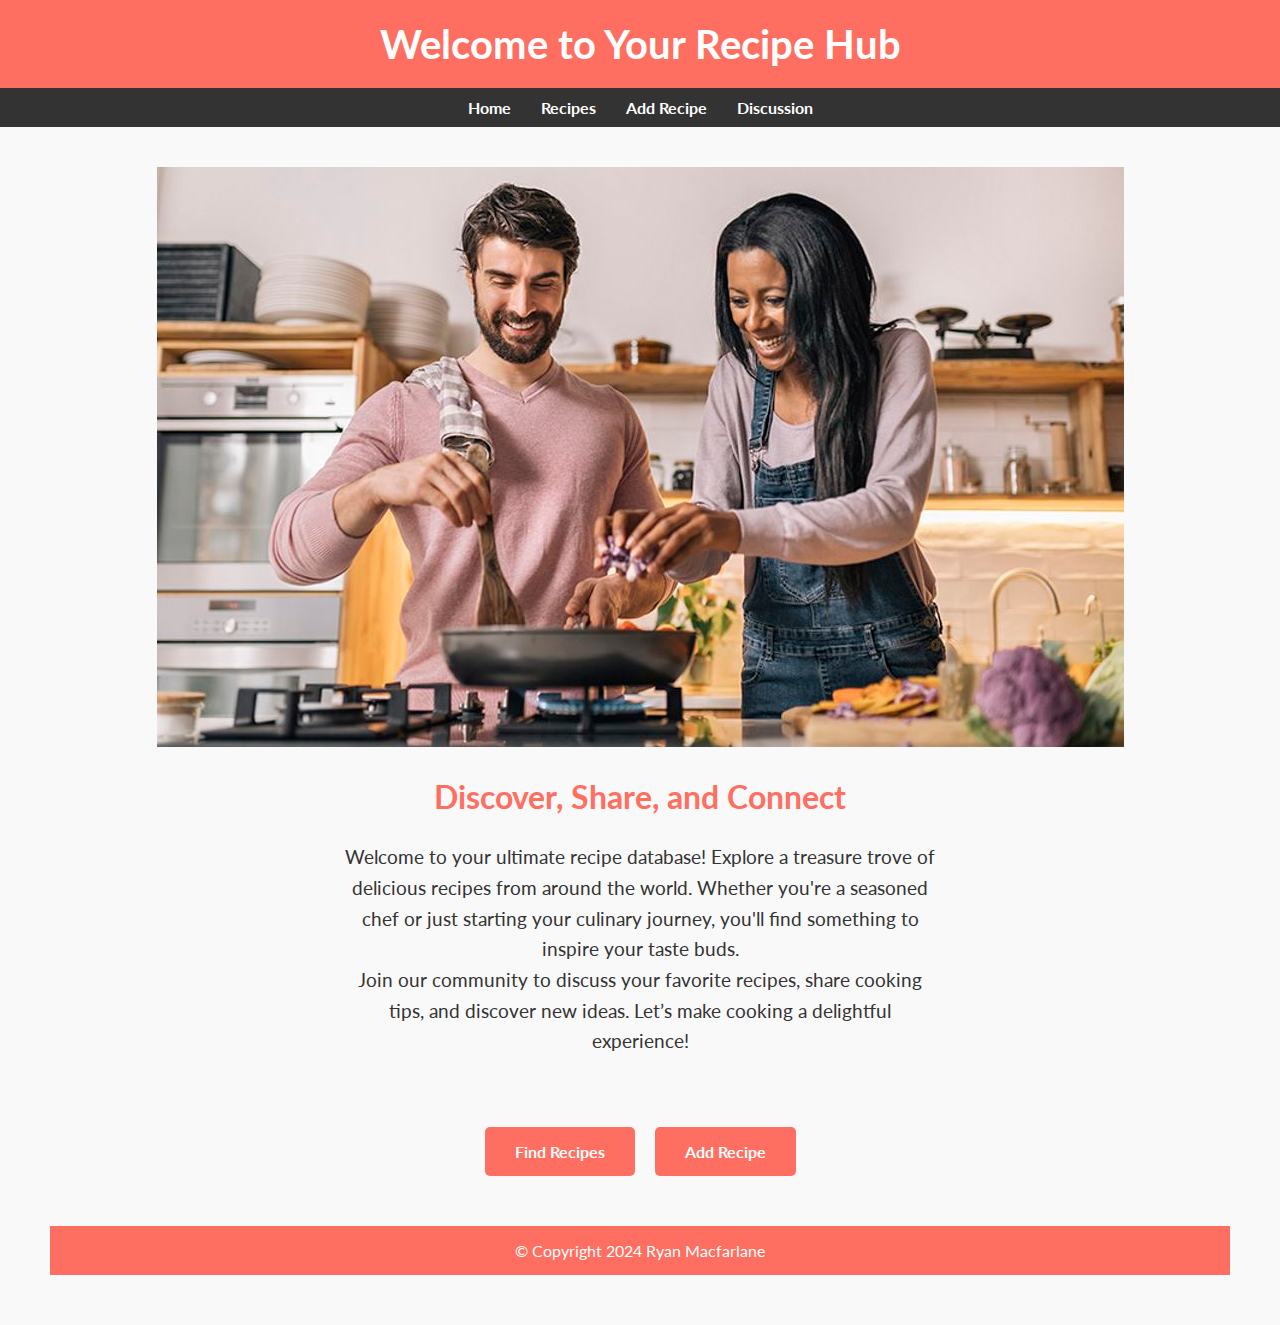
<file: index.html>
<!doctype html>
<html lang="en">

<head>
  <meta charset="utf-8">
  <title>Welcome to Your Recipe Database!</title>
  <meta name="description" content="Discover a world of recipes, connect with food lovers, and share your culinary creations!">
  <meta name="viewport" content="width=device-width, initial-scale=1">
  <link rel="stylesheet" href="css/style.css">

  <link rel="preconnect" href="https://fonts.googleapis.com">
  <link rel="preconnect" href="https://fonts.gstatic.com" crossorigin>
  <link href="https://fonts.googleapis.com/css2?family=Lato:ital,wght@0,100;0,300;0,400;0,700;0,900;1,100;1,300;1,400;1,700;1,900&display=swap" rel="stylesheet">
  
  <style>
    
  </style>
</head>

<body>
  <header>
    <h1>Welcome to Your Recipe Hub</h1>
  </header>

  <ul class="nav">
    <li><a href="index.html">Home</a></li>
    <li><a href="recipe.html">Recipes</a></li>
    <li><a href="form.html">Add Recipe</a></li>
    <li><a href="discussion.html">Discussion</a></li>
  </ul>

  <div class="intro">

    <img src="cooking.jpg" alt="couple cooking" srcset="">

    <h2>Discover, Share, and Connect</h2>
    <p>
      Welcome to your ultimate recipe database! Explore a treasure trove of delicious recipes 
      from around the world. Whether you're a seasoned chef or just starting your culinary 
      journey, you'll find something to inspire your taste buds.
    </p>
    <p>
      Join our community to discuss your favorite recipes, share cooking tips, and discover 
      new ideas. Let’s make cooking a delightful experience!
    </p>
  </div>

  <div class="buttons">
    <a href="recipe.html">Find Recipes</a>
    <a href="form.html">Add Recipe</a>
  </div>

</body>
<footer>
  © Copyright 2024 Ryan Macfarlane

</footer>

</html>
</file>
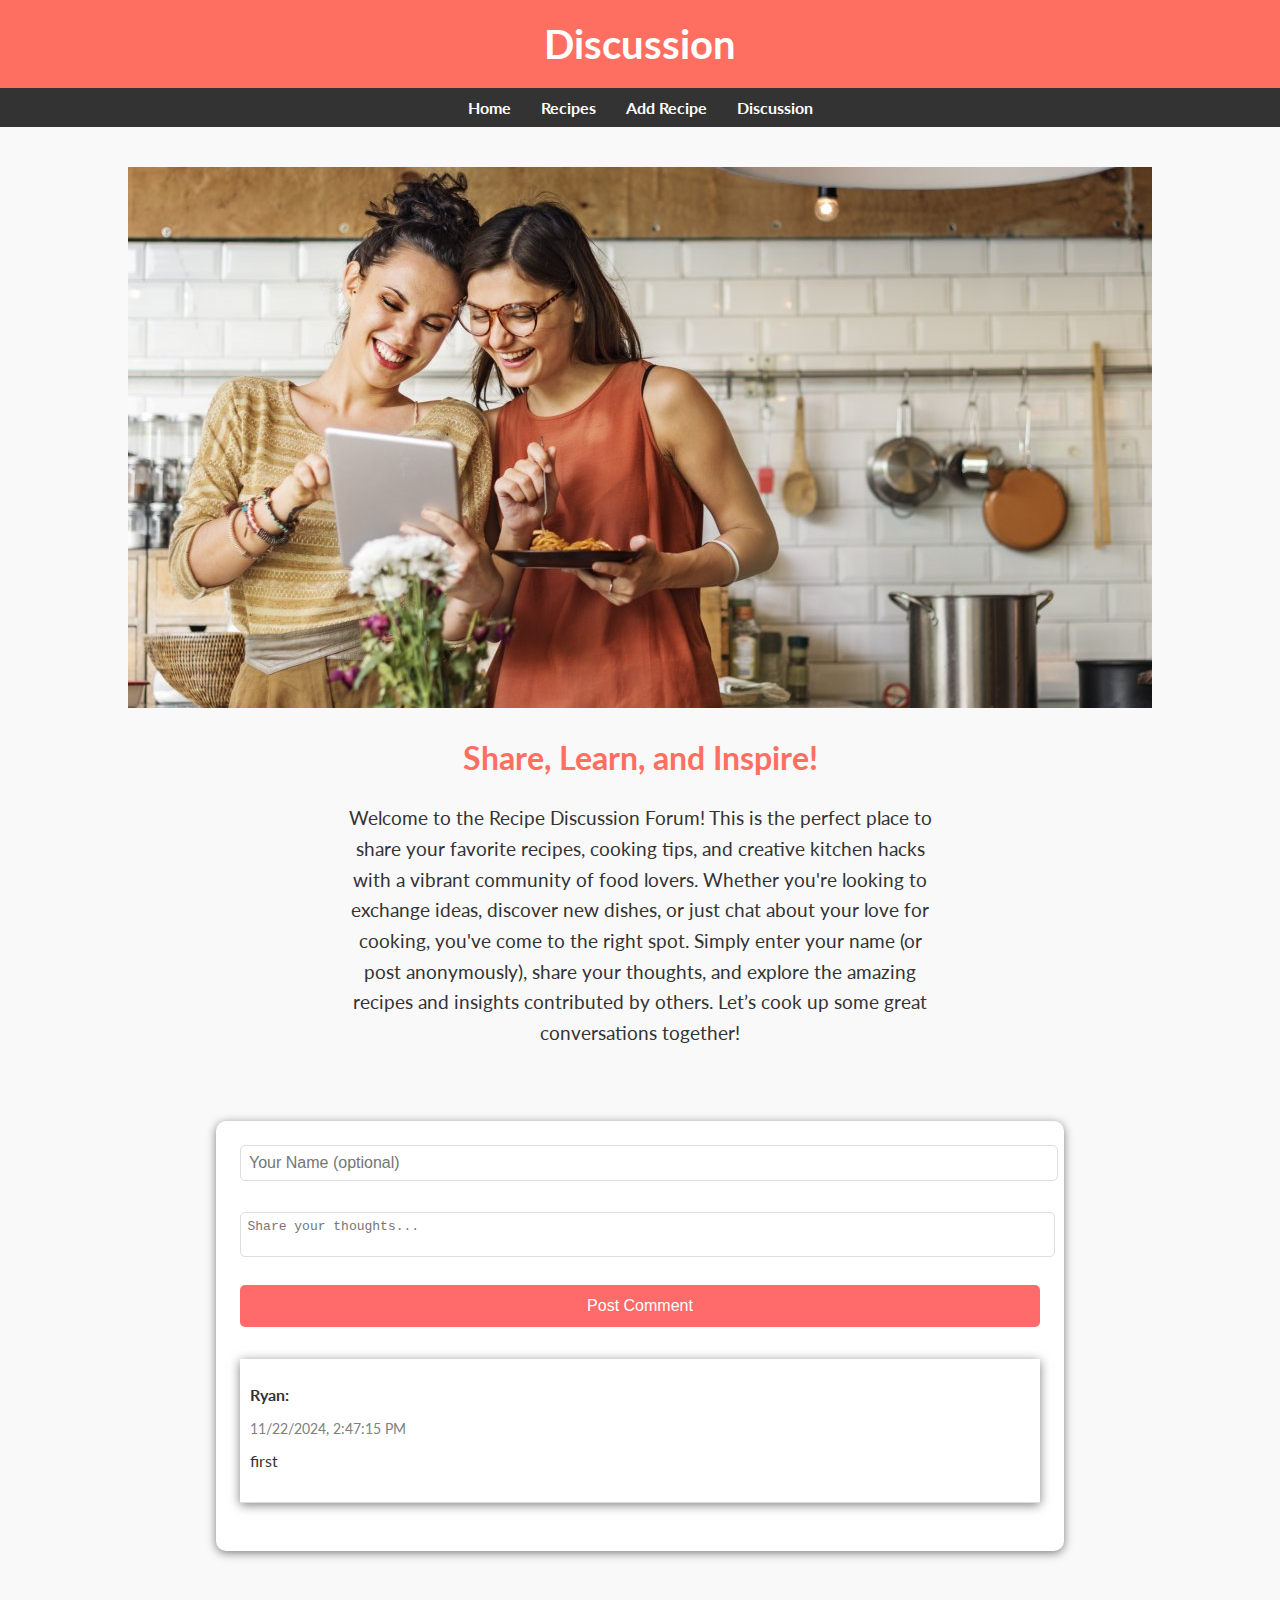
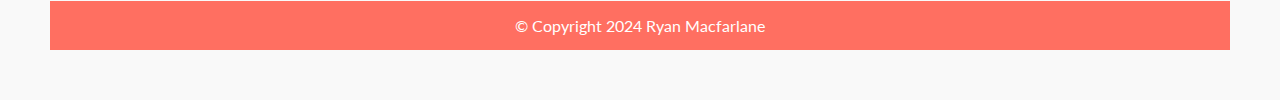
<file: discussion.html>
<!DOCTYPE html>
<html lang="en">

<head>
    <meta charset="UTF-8">
    <meta name="viewport" content="width=device-width, initial-scale=1.0">
    <title>Discussion</title>
    <link rel="preconnect" href="https://fonts.googleapis.com">
    <link rel="preconnect" href="https://fonts.gstatic.com" crossorigin>
    <link rel="stylesheet" href="css/style.css">
    <link href="https://fonts.googleapis.com/css2?family=Lato:ital,wght@0,100;0,300;0,400;0,700;0,900&display=swap"
        rel="stylesheet">
    <style>
        


        .discussion-container {
            max-width: 800px;
            margin: 2em auto;
            background: white;
            padding: 1.5em;
            border-radius: 10px;
            box-shadow: 0 2px 10px rgba(0, 0, 0, 0.5);
        }

        .comment-form input,
        .comment-form textarea {
            width: 100%;
            padding: 0.5em;
            font-size: 1em;
            margin-bottom: 1em;
            border: 1px solid #ddd;
            border-radius: 5px;
        }

        .comment-form textarea {
            resize: none;
            
        }

        .comment-form button {
            background-color: #ff6b6b;
            color: white;
            border: none;
            padding: 0.75em 1.5em;
            font-size: 1em;
            border-radius: 5px;
            cursor: pointer;
        }

        .comment-form button:hover {
            background-color: #e55e5e;
        }

        .comments-list {
            list-style: none;
            padding: 0;
            margin-top: 2em;
        }

        .comments-list li {
            margin-bottom: 1.5em;
            padding: 10px;
            padding-bottom: 1em;
            border-bottom: 1px solid #ddd;
            word-wrap: break-word; 
            box-shadow: 0 2px 10px rgba(0, 0, 0, 0.5);
        }

        .comments-list .author {
            font-weight: bold;
        }

        .comments-list .timestamp {
            font-size: 0.9em;
            color: gray;
        }

        .comments-list .message {
            margin-top: 0.5em;
        }

    </style>
</head>

<body>
    <header>
        <h1>Discussion</h1>
    </header>
    <ul class="nav">
        <li><a href="index.html">Home</a></li>
        <li><a href="recipe.html">Recipes</a></li>
        <li><a href="form.html">Add Recipe</a></li>
        <li><a href="discussion.html">Discussion</a></li>
    </ul>
    <div class="intro">
        <img src="sharerecipes.jpeg" alt="" srcset="">
        <h2>Share, Learn, and Inspire!</h2>
        <p>Welcome to the Recipe Discussion Forum! This is the perfect place to share your favorite recipes,
            cooking tips, and creative kitchen hacks with a vibrant community of food lovers. Whether you're looking
            to exchange ideas, discover new dishes, or just chat about your love for cooking, you've come to the right
            spot. Simply enter your name (or post anonymously), share your thoughts, and explore the amazing recipes
            and insights contributed by others. Let’s cook up some great conversations together!</p>
    </div>

    <div class="discussion-container">
        <form class="comment-form">
            <input type="text" id="commentAuthor" placeholder="Your Name (optional)">
            <textarea id="commentText" placeholder="Share your thoughts..." maxlength="500" required></textarea>
            <button type="button" onclick="addComment()">Post Comment</button>
        </form>
        <ul class="comments-list" id="commentsList">
            <!-- Comments will be dynamically added here -->
            <li>
                <p class="author">Ryan:</p>
                <p class="timestamp">11/22/2024, 2:47:15 PM</p>
                <p class="message">first</p>
            </li>
        </ul>
    </div>

    <script>
        function addComment() {
            const authorInput = document.getElementById('commentAuthor').value.trim();
            const commentText = document.getElementById('commentText').value.trim();
            const authorName = authorInput || "Anonymous"; // Default to 'Anonymous' if name is blank

            if (commentText) {
                const commentsList = document.getElementById('commentsList');

                // Get the current date and time
                const now = new Date();
                const timestamp = now.toLocaleString(); // Formats the date and time as per the user's locale

                const listItem = document.createElement('li');
                listItem.innerHTML = `
                    <p class="author">${authorName}:</p>
                    <p class="timestamp">${timestamp}</p>
                    <p class="message">${commentText}</p>
                `;

                commentsList.appendChild(listItem);
                document.getElementById('commentAuthor').value = ''; // Clear the name field
                document.getElementById('commentText').value = ''; // Clear the comment field
                console.log("Comment added successfully")
            } else {
                alert('Please write a comment before posting.');
            }
        }
    </script>
</body>

<footer>
    © Copyright 2024 Ryan Macfarlane
  
  </footer>

</html>
</file>
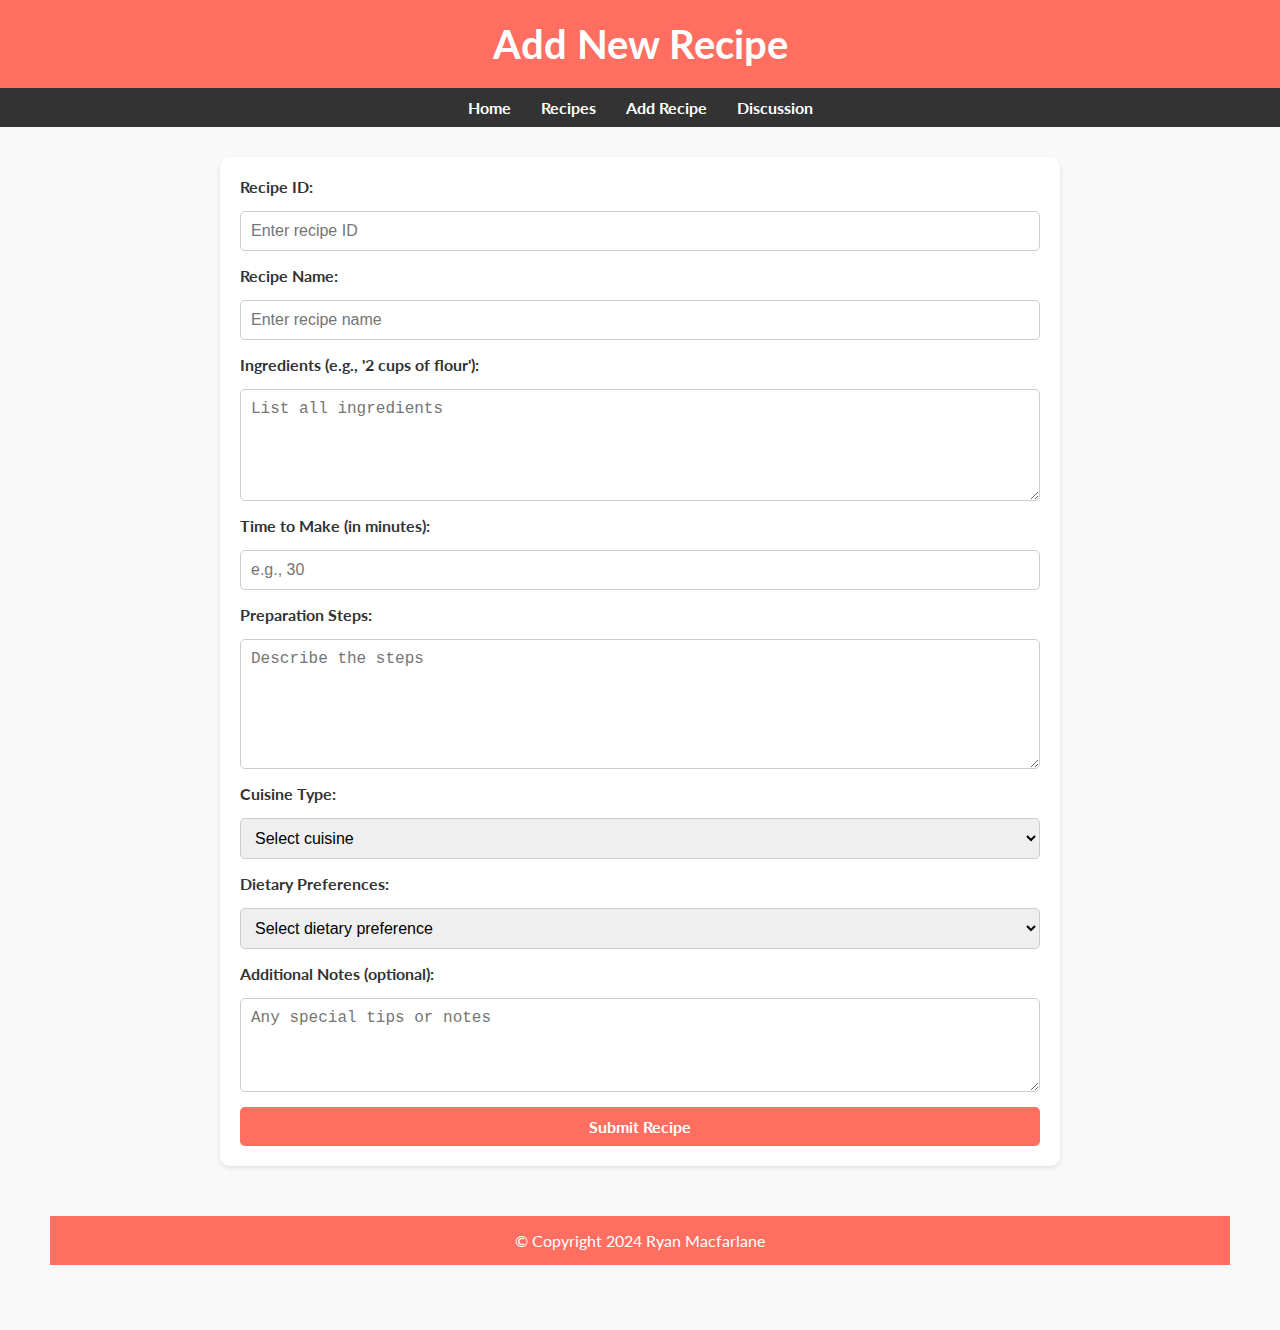
<file: form.html>
<!DOCTYPE html>
<html lang="en">

<head>
  <meta charset="UTF-8">
  <meta name="viewport" content="width=device-width, initial-scale=1.0">
  <title>Add New Recipe</title>
  <link rel="stylesheet" href="css/style.css">
  <link rel="preconnect" href="https://fonts.googleapis.com">
  <link rel="preconnect" href="https://fonts.gstatic.com" crossorigin>
  <link href="https://fonts.googleapis.com/css2?family=Lato:ital,wght@0,100;0,300;0,400;0,700;0,900&display=swap" rel="stylesheet">
</head>

<body>
  <header>
    <h1>Add New Recipe</h1>
  </header>

  <ul class="nav">
    <li><a href="index.html">Home</a></li>
    <li><a href="recipe.html">Recipes</a></li>
    <li><a href="form.html">Add Recipe</a></li>
    <li><a href="discussion.html">Discussion</a></li>
  </ul>

  <div class="form-container">
    <form id="recipeForm">
      <label for="recipeId">Recipe ID:</label>
      <input type="text" id="recipeId" name="recipeId" required placeholder="Enter recipe ID">
    
      <label for="recipeName">Recipe Name:</label>
      <input type="text" id="recipeName" name="recipeName" required placeholder="Enter recipe name">
    
      <label for="ingredients">Ingredients (e.g., '2 cups of flour'):</label>
      <textarea id="ingredients" name="ingredients" rows="5" required placeholder="List all ingredients"></textarea>
    
      <label for="time">Time to Make (in minutes):</label>
      <input type="number" id="time" name="time" required placeholder="e.g., 30">
    
      <label for="steps">Preparation Steps:</label>
      <textarea id="steps" name="steps" rows="6" required placeholder="Describe the steps"></textarea>
    
      <label for="cuisine">Cuisine Type:</label>
      <select id="cuisine" name="cuisine" required>
        <option value="" disabled selected>Select cuisine</option>
        <option value="American">American</option>
        <option value="Italian">Italian</option>
        <option value="Asian">Asian</option>
        <option value="Mexican">Mexican</option>
        <option value="Indian">Indian</option>
        <option value="Other">Other</option>
      </select>
    
      <label for="diet">Dietary Preferences:</label>
      <select id="diet" name="diet">
        <option value="" disabled selected>Select dietary preference</option>
        <option value="None">None</option>
        <option value="Vegetarian">Vegetarian</option>
        <option value="Vegan">Vegan</option>
        <option value="Gluten-Free">Gluten-Free</option>
        <option value="Other">Other</option>
      </select>
    
      <label for="notes">Additional Notes (optional):</label>
      <textarea id="notes" name="notes" rows="4" placeholder="Any special tips or notes"></textarea>
    
      <button type="submit" class="submit">Submit Recipe</button>
    </form>
    
  </div>

  <script>
    document.getElementById('recipeForm').addEventListener('submit', async function (event) {
      event.preventDefault();
  
      // Gather form data
      const recipeData = {
        id: document.getElementById('recipeId').value, // Include manual ID
        name: document.getElementById('recipeName').value,
        ingredients: document.getElementById('ingredients').value,
        time: parseInt(document.getElementById('time').value, 10),
        steps: document.getElementById('steps').value,
        cuisine: document.getElementById('cuisine').value,
        diet: document.getElementById('diet').value || "None",
        notes: document.getElementById('notes').value || "",
      };
  
      try {
        const response = await fetch("https://l11205ybn8.execute-api.us-east-2.amazonaws.com/items", {
          method: "PUT", 
          headers: {
            "Content-Type": "application/json",
          },
          body: JSON.stringify(recipeData),
        });
  
        if (response.ok) {
          alert("Recipe added successfully!");
          console.log("Recipe added successfully")
          document.getElementById('recipeForm').reset();
        } else {
          const errorData = await response.json();
          console.error("Error adding recipe:", errorData);
          alert("Failed to add the recipe. Please try again.");
        }
      } catch (error) {
        console.error("Request failed:", error);
        alert("An error occurred while submitting the recipe.");
      }
    });
  </script>
  
</body>
<footer>
  © Copyright 2024 Ryan Macfarlane

</footer>
</html>
</file>
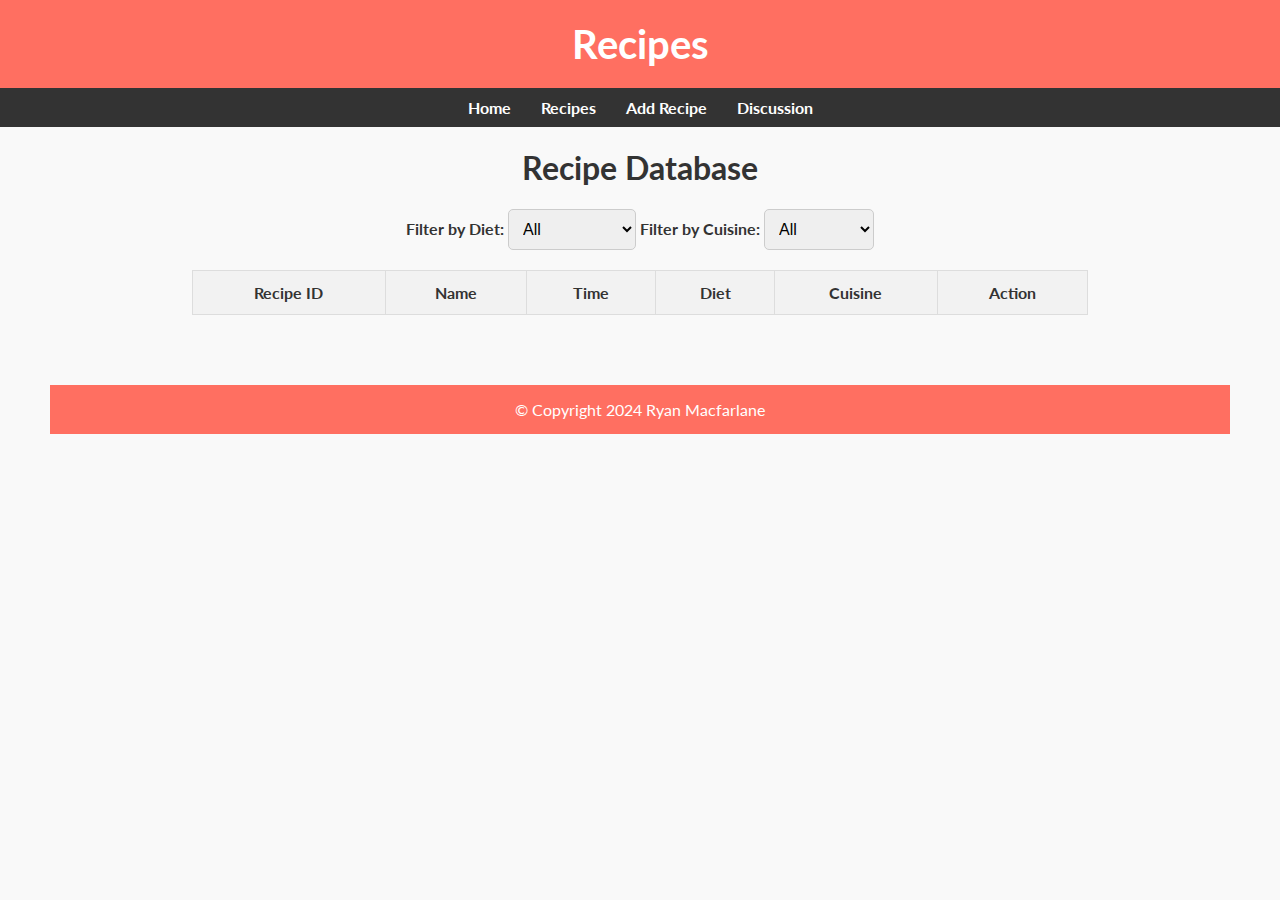
<file: recipe.html>
<!DOCTYPE html>
<html lang="en">

<head>
  <meta charset="UTF-8">
  <meta name="viewport" content="width=device-width, initial-scale=1.0">
  <title>Document</title>
  <link rel="preconnect" href="https://fonts.googleapis.com">
  <link rel="preconnect" href="https://fonts.gstatic.com" crossorigin>
  <link
    href="https://fonts.googleapis.com/css2?family=Lato:ital,wght@0,100;0,300;0,400;0,700;0,900;1,100;1,300;1,400;1,700;1,900&display=swap"
    rel="stylesheet">
  <link rel="stylesheet" href="css/style.css">
  
  <!-- Internal Styles to Center the Table -->
  <style>
   
    .container {
      display: flex;
  flex-direction: column;
  justify-content: center;
  align-items: center;

    }

    table {
      width: 70%;
      border-collapse: collapse;
      margin: 20px 0;
      text-align: left;
    }

    table, th, td {
      border: 1px solid #ddd;
    }

    th, td {
      padding: 12px 15px;
      text-align: center;
    }

    th {
      background-color: #f2f2f2;
    }

    td button {
      margin: 5px;
      padding: 8px;
      cursor: pointer;
    }

    td button:hover {
      background-color: #ddd;
    }
  </style>
</head>

<header>
  <h1>Recipes</h1>
</header>

<body>
  <ul class="nav">
    <li><a href="index.html">Home</a></li>
    <li><a href="recipe.html">Recipes</a></li>
    <li><a href="form.html">Add Recipe</a></li>
    <li><a href="discussion.html">Discussion</a></li>
  </ul>

  <div class="container">
    <h1>Recipe Database</h1>
  
    <!-- Filter Section -->
    <div>
      <label for="dietFilter">Filter by Diet:</label>
      <select id="dietFilter" onchange="loadRecipes()">
        <option value="">All</option>
        <option value="None">None</option>
        <option value="Vegetarian">Vegetarian</option>
        <option value="Vegan">Vegan</option>
        <option value="Gluten-Free">Gluten-Free</option>
        <option value="Other">Other</option>
      </select>
  
      <label for="cuisineFilter">Filter by Cuisine:</label>
      <select id="cuisineFilter" onchange="loadRecipes()">
        <option value="">All</option>
        <option value="American">American</option>
        <option value="Italian">Italian</option>
        <option value="Asian">Asian</option>
        <option value="Mexican">Mexican</option>
        <option value="Indian">Indian</option>
        <option value="Other">Other</option>
      </select>
    </div>
  
    <!-- Table to display recipes -->
    <table id="recipe-table" border="1">
      <thead>
        <tr>
          <th>Recipe ID</th>
          <th>Name</th>
          <th>Time</th>
          <th>Diet</th>
          <th>Cuisine</th>
          <th>Action</th>
        </tr>
      </thead>
      <tbody id="table-body">
        <!-- Populated dynamically -->
      </tbody>
    </table>
  </div>

  <script>
    // Function to load recipes from the server with filters applied
    function loadRecipes() {
      const dietFilter = document.getElementById('dietFilter').value;
      const cuisineFilter = document.getElementById('cuisineFilter').value;

      const url = new URL("https://l11205ybn8.execute-api.us-east-2.amazonaws.com/items");
      const params = new URLSearchParams();
      if (dietFilter) params.append('diet', dietFilter);
      if (cuisineFilter) params.append('cuisine', cuisineFilter);

      url.search = params.toString(); // Append the filters to the URL

      const xhr = new XMLHttpRequest();
      xhr.open("GET", url);
      xhr.onload = function () {
        if (xhr.status === 200) {
          const recipes = JSON.parse(xhr.responseText);
          const tableBody = document.getElementById("table-body");
          tableBody.innerHTML = ""; // Clear table

          // Populate table rows with recipes
          recipes.forEach(recipe => {
            const row = document.createElement("tr");

            const idCell = document.createElement("td");
            idCell.textContent = recipe.id;
            row.appendChild(idCell);

            const nameCell = document.createElement("td");
            nameCell.textContent = recipe.name;
            row.appendChild(nameCell);

            const timeCell = document.createElement("td");
            timeCell.textContent = recipe.time;
            row.appendChild(timeCell);

            const dietCell = document.createElement("td");
            dietCell.textContent = recipe.diet;
            row.appendChild(dietCell);

            const cuisineCell = document.createElement("td");
            cuisineCell.textContent = recipe.cuisine;
            row.appendChild(cuisineCell);

            const actionCell = document.createElement("td");
            
            // Create View button
            const viewButton = document.createElement("button");
            viewButton.textContent = "View";
            viewButton.onclick = function () {
              window.location.href = `view-recipe.html?id=${recipe.id}`;
            };
            actionCell.appendChild(viewButton);

            // Create Delete button
            const deleteButton = document.createElement("button");
            deleteButton.textContent = "Delete";
            deleteButton.onclick = function () {
              deleteRecipe(recipe.id);
            };
            actionCell.appendChild(deleteButton);
            row.appendChild(actionCell);

            tableBody.appendChild(row);
            console.log("Table retrieved successfully")
          });
        } else {
          console.error("Error loading recipes:", xhr.responseText);
        }
      };
      xhr.send();
    }

    // Function to delete a recipe
    function deleteRecipe(id) {
      const xhr = new XMLHttpRequest();
      xhr.open("DELETE", `https://l11205ybn8.execute-api.us-east-2.amazonaws.com/items/${id}`);
      xhr.onload = function () {
        if (xhr.status === 200) {
          loadRecipes(); // Refresh table after deletion
          console.log("Recipe deleted successfully")
        } else {
          console.error("Error deleting recipe:", xhr.responseText);
        }
      };
      xhr.send();
    }

    // Initial call to load recipes when the page is loaded
    loadRecipes();
  </script>

</body>

<footer>
  © Copyright 2024 Ryan Macfarlane

</footer>

</html>
</file>
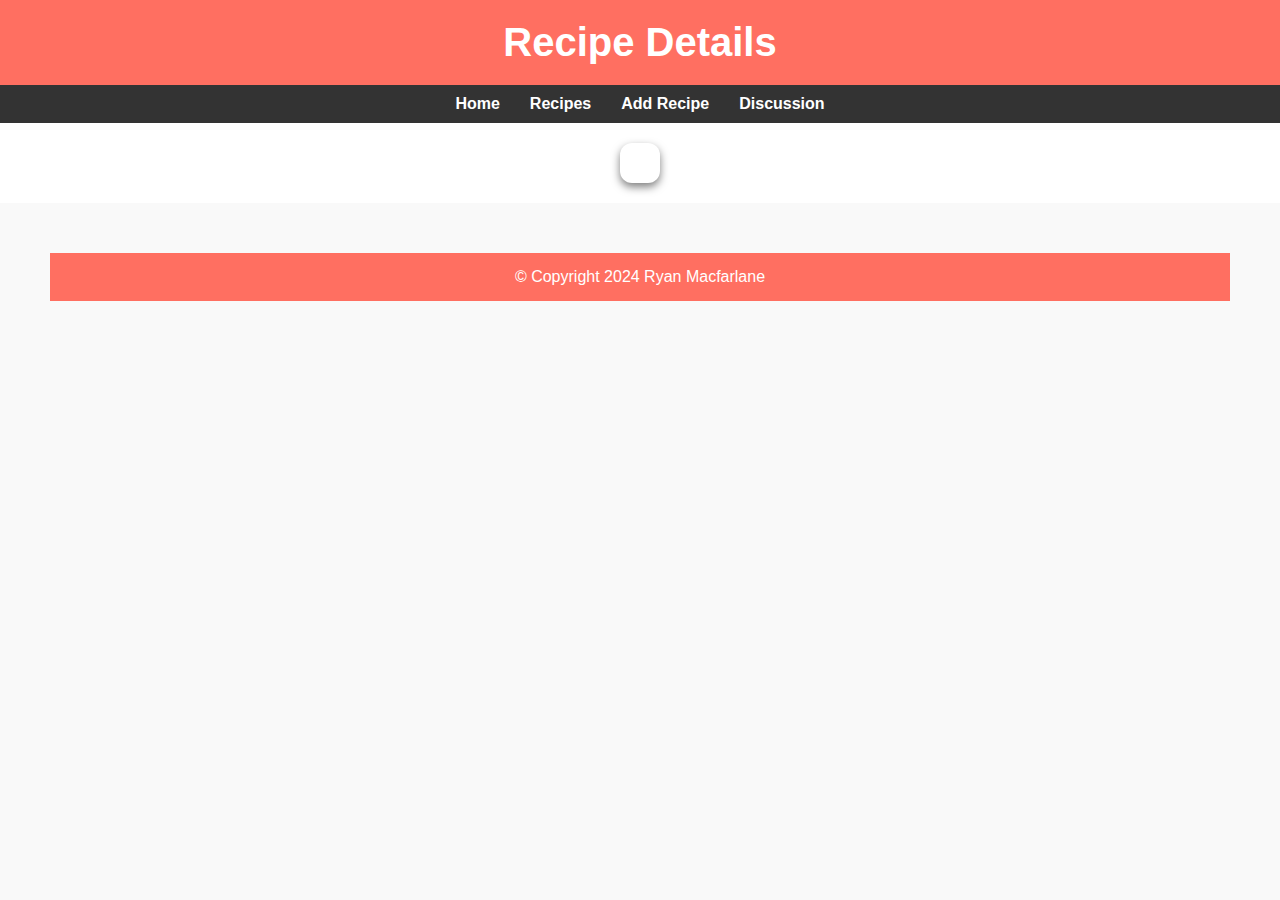
<file: view-recipe.html>
<!DOCTYPE html>
<html lang="en">

<head>
    <meta charset="UTF-8">
    <meta name="viewport" content="width=device-width, initial-scale=1.0">
    <title>View Recipe</title>
    <link rel="stylesheet" href="css/style.css">
</head>

<body>

    <style>
        .container {
            display: flex;
            flex-direction: column;
            justify-content: center;
            align-items: center;
            gap: 4px;
            padding: 20px;
            background-color: white;



        }

        #recipe-details {
            border-radius: 12px;
            /* You can add other styles as needed */
            box-shadow: 0 4px 8px rgba(0, 0, 0, 0.5);
            padding: 20px;
        }
    </style>
    <header>
        <h1>Recipe Details</h1>
    </header>

    <ul class="nav">
        <li><a href="index.html">Home</a></li>
        <li><a href="recipe.html">Recipes</a></li>
        <li><a href="form.html">Add Recipe</a></li>
        <li><a href="discussion.html">Discussion</a></li>
    </ul>

    <div class="container">

        <div id="recipe-details">
            <!-- Recipe details will be populated dynamically -->
        </div>
    </div>


    <script>
        // Function to fetch and display recipe details
        function loadRecipeDetails() {
            const urlParams = new URLSearchParams(window.location.search);
            const recipeId = urlParams.get('id');

            const xhr = new XMLHttpRequest();
            xhr.open("GET", `https://l11205ybn8.execute-api.us-east-2.amazonaws.com/items/${recipeId}`);
            xhr.onload = function () {
                if (xhr.status === 200) {
                    const recipe = JSON.parse(xhr.responseText);

                    const recipeDetailsDiv = document.getElementById('recipe-details');

                    // Split ingredients and steps by newline to create arrays
                    const ingredientsArray = recipe.ingredients.split('\n').map(ingredient => ingredient.trim()).filter(ingredient => ingredient !== "");
                    const stepsArray = recipe.steps.split('\n').map(step => step.trim()).filter(step => step !== "");

                    // Display recipe details
                    recipeDetailsDiv.innerHTML = `
                <h2>${recipe.name}</h2>
                <p><strong>Time:</strong> ${recipe.time}</p>
                <p><strong>Diet:</strong> ${recipe.diet}</p>
                <p><strong>Cuisine:</strong> ${recipe.cuisine}</p>
                <p><strong>Ingredients:</strong></p>
                <ul>
                    ${ingredientsArray.map(ingredient => `<li>${ingredient}</li>`).join('')}
                </ul>
                <p><strong>Steps:</strong></p>
                <ul>
                    ${stepsArray.map(step => `<li>${step}</li>`).join('')}
                </ul>
                <p><strong>Notes:</strong> ${recipe.notes || "N/A"}</p>`;
                console.log("Recipe displayed successfully")
                } else {
                    console.error("Error loading recipe:", xhr.responseText);
                }
            };
            xhr.send();
        }


        // Load recipe details when the page is loaded
        loadRecipeDetails();
    </script>

</body>

<footer>
    © Copyright 2024 Ryan Macfarlane

</footer>

</html>
</file>
<file: css/style.css>
body {
  font-family: 'Lato', sans-serif;
  margin: 0;
  padding: 0;
  background-color: #f9f9f9;
  color: #333;
}

header {
  text-align: center;
  padding: 20px;
  background-color: #ff6f61;
  color: white;
}

footer {
  text-align: center;
  padding: 15px;
  background-color: #ff6f61;
  color: white;
}

header h1 {
  margin: 0;
  font-size: 2.5rem;
}

.nav {
  display: flex;
  justify-content: center;
  list-style: none;
  padding: 10px;
  background-color: #333;
  margin: 0;
}

.nav li {
  margin: 0 15px;
}

.nav a {
  text-decoration: none;
  color: white;
  font-weight: 700;
}

.intro {
  text-align: center;
  padding: 40px;
}

.intro h2 {
  color: #ff6f61;
  font-size: 2rem;
}

.intro p {
  max-width: 600px;
  margin: 0 auto;
  font-size: 1.2rem;
  line-height: 1.6;
}

.buttons {
  display: flex;
  justify-content: center;
  margin-top: 30px;
  gap: 20px;
}

.buttons a {
  
  text-decoration: none;
  padding: 15px 30px;
  font-size: 1rem;
  font-weight: bold;
  color: white;
  background-color: #ff6f61;
  border-radius: 5px;
  transition: background-color 0.3s ease;
}

.submit {
  background-color: #ff6f61;
      color: white;
      font-weight: bold;
      border: none;
      cursor: pointer;
      font-family: "Lato";
}

.submit:hover {
  background-color: #e05b50;
}

.buttons a:hover {
  background-color: #e05b50;
}

.form-container {
  max-width: 800px;
  margin: 30px auto;
  background: white;
  padding: 20px;
  border-radius: 10px;
  box-shadow: 0 2px 5px rgba(0, 0, 0, 0.1);
}

form {
  display: flex;
  flex-direction: column;
  gap: 15px;
}

label {
  font-weight: bold;
}

input, textarea, select, button {
  padding: 10px;
  font-size: 1rem;
  border: 1px solid #ccc;
  border-radius: 5px;
}

footer {
  text-align: center;
  margin: 50px;
}
</file>
